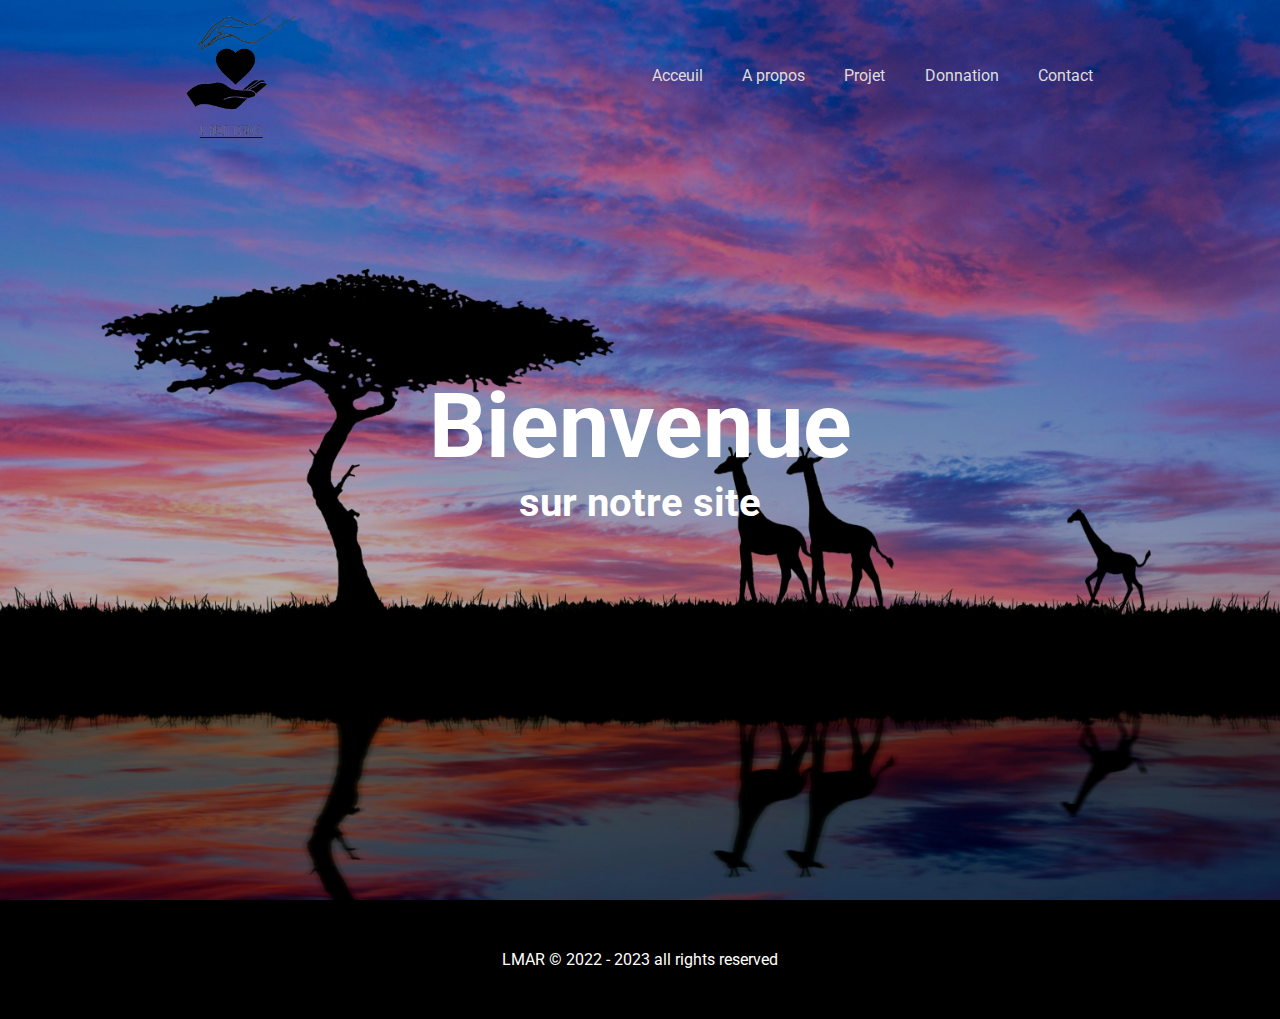
<file: index.html>
<!DOCTYPE html>
<html lang="en">
<head>
    <meta charset="UTF-8">
    <meta http-equiv="X-UA-Compatible" content="IE=edge">
    <meta name="viewport" content="width=device-width, initial-scale=1.0">
    <title>Document</title>
    <link rel="stylesheet" href="./css/style.css">
</head>
<body>
    <header>
        <img src="./res/logo.png" alt="logo">
        <div class="links">
            <a href="./index.html">Acceuil</a>
            <a href="./about.html">A propos</a>
            <a href="./projet.html">Projet</a>
            <a href="./donnation.html">Donnation</a>
            <a href="./contact.html">Contact</a>
        </div>
    </header>
    <main>
        <h2>Bienvenue</h2>
        <h3>sur notre site</h3>
    </main>
    <div class="cover"></div>
    <footer>
        <p>LMAR © 2022 - 2023 all rights reserved</p>
    </footer>
</body>
</html>
</file>
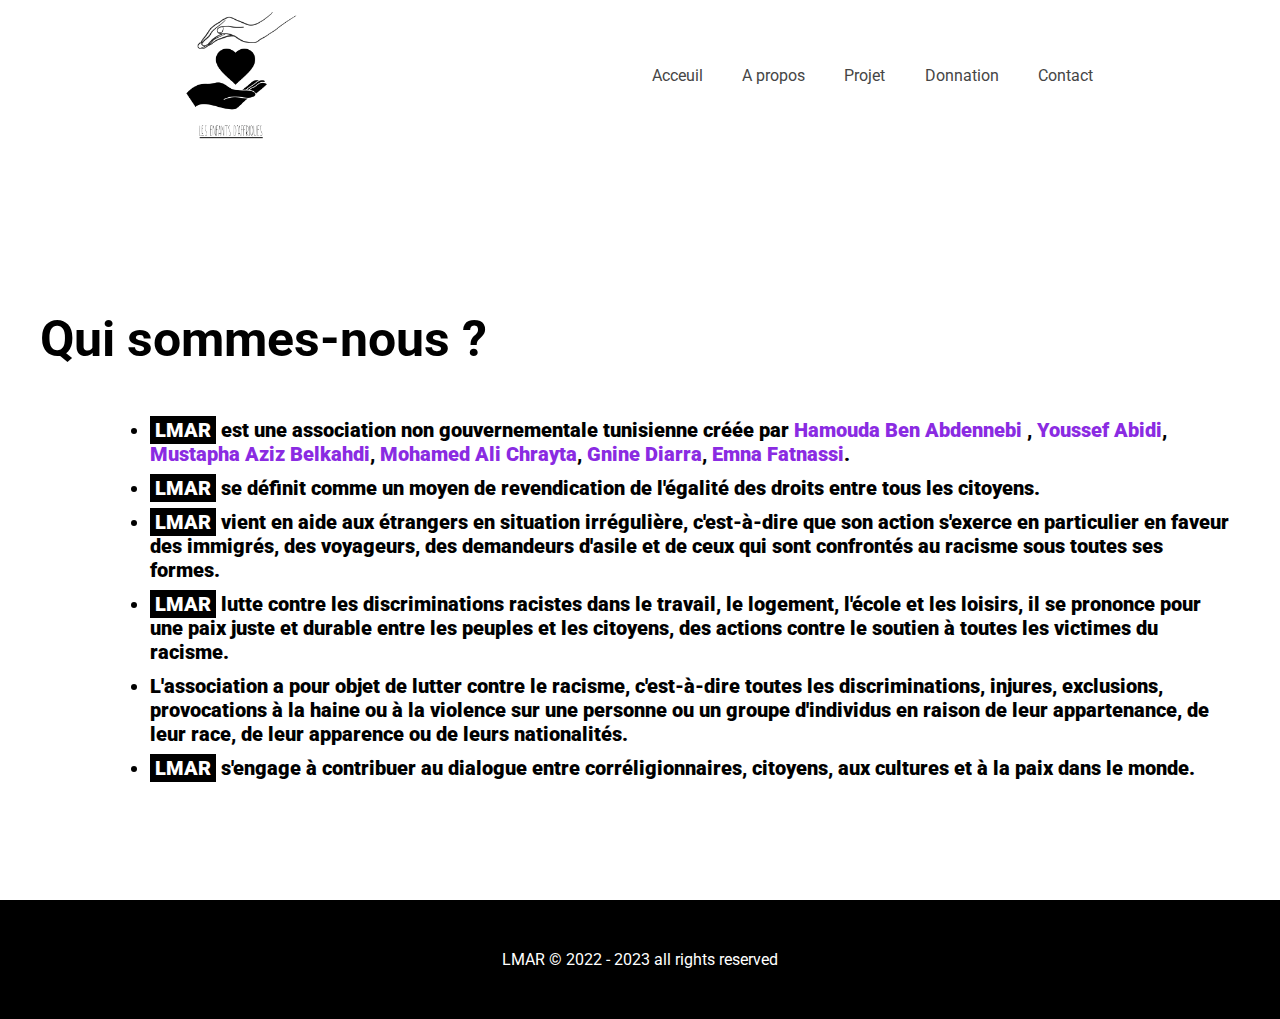
<file: about.html>
<!DOCTYPE html>
<html lang="en">
<head>
    <meta charset="UTF-8">
    <meta http-equiv="X-UA-Compatible" content="IE=edge">
    <meta name="viewport" content="width=device-width, initial-scale=1.0">
    <title>Document</title>
    <link rel="stylesheet" href="./css/style.css">
</head>
<body>
    <header>
        <img src="./res/logo.png" alt="logo">
        <div class="spe-links">
            <a href="./index.html">Acceuil</a>
            <a href="./about.html">A propos</a>
            <a href="./projet.html">Projet</a>
            <a href="./donnation.html">Donnation</a>
            <a href="./contact.html">Contact</a>
        </div>
    </header>
    <div class="about-main">
        <h2>Qui sommes-nous ?</h2>
        <ul>
            <li><span class="lmar">LMAR</span> est une association non gouvernementale tunisienne créée par <span class="name">Hamouda Ben Abdennebi</span> , <span class="name">Youssef Abidi</span>, <span class="name">Mustapha Aziz Belkahdi</span>, <span class="name">Mohamed Ali Chrayta</span>, <span class="name">Gnine Diarra</span>, <span class="name">Emna Fatnassi</span>.</li>
            <li><span class="lmar">LMAR</span> se définit comme un moyen de revendication de l'égalité des droits entre tous les citoyens.</li>
            <li><span class="lmar">LMAR</span> vient en aide aux étrangers en situation irrégulière, c'est-à-dire que son action s'exerce en particulier en faveur des immigrés, des voyageurs, des demandeurs d'asile et de ceux qui sont confrontés au racisme sous toutes ses formes.</li>
            <li><span class="lmar">LMAR</span> lutte contre les discriminations racistes dans le travail, le logement, l'école et les loisirs, il se prononce pour une paix juste et durable entre les peuples et les citoyens, des actions contre le soutien à toutes les victimes du racisme.</li>
            <li>L'association a pour objet de lutter contre le racisme, c'est-à-dire toutes les discriminations, injures, exclusions, provocations à la haine ou à la violence sur une personne ou un groupe d'individus en raison de leur appartenance, de leur race, de leur apparence ou de leurs nationalités.</li>
            <li><span class="lmar">LMAR</span> s'engage à contribuer au dialogue entre corréligionnaires, citoyens, aux cultures et à la paix dans le monde.</li>
        </ul>
    </div>
    <footer><p>LMAR © 2022 - 2023 all rights reserved</p></footer>
</body>
</html>
</file>
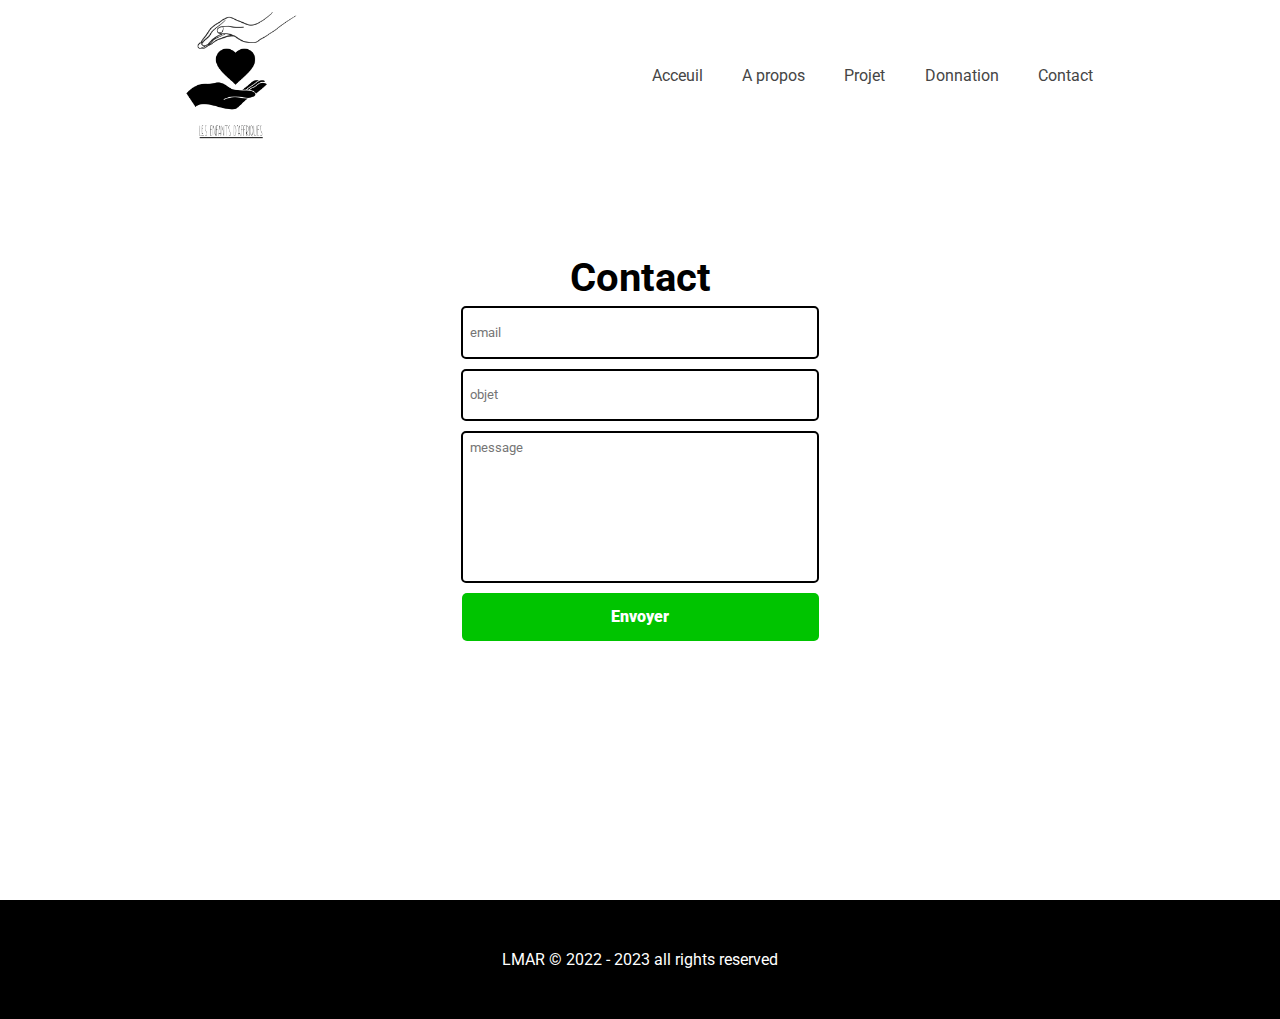
<file: contact.html>
<!DOCTYPE html>
<html lang="en">
<head>
    <meta charset="UTF-8">
    <meta http-equiv="X-UA-Compatible" content="IE=edge">
    <meta name="viewport" content="width=device-width, initial-scale=1.0">
    <title>Document</title>
    <link rel="stylesheet" href="./css/style.css">
</head>
<body>
    <header>
        <img src="./res/logo.png" alt="logo">
        <div class="spe-links">
            <a href="./index.html">Acceuil</a>
            <a href="./about.html">A propos</a>
            <a href="./projet.html">Projet</a>
            <a href="./donnation.html">Donnation</a>
            <a href="./contact.html">Contact</a>
        </div>
    </header>
    <div class="contact-main">
        <h2>Contact</h2>
        <div>
            <form>
                <input type="text" placeholder="email">
                <input type="text" placeholder="objet">
                <textarea placeholder="message"></textarea>
                <p>Envoyer</p>
            </form>
        </div>
    </div>
    <footer><p>LMAR © 2022 - 2023 all rights reserved</p></footer>
</body>
</html>
</file>
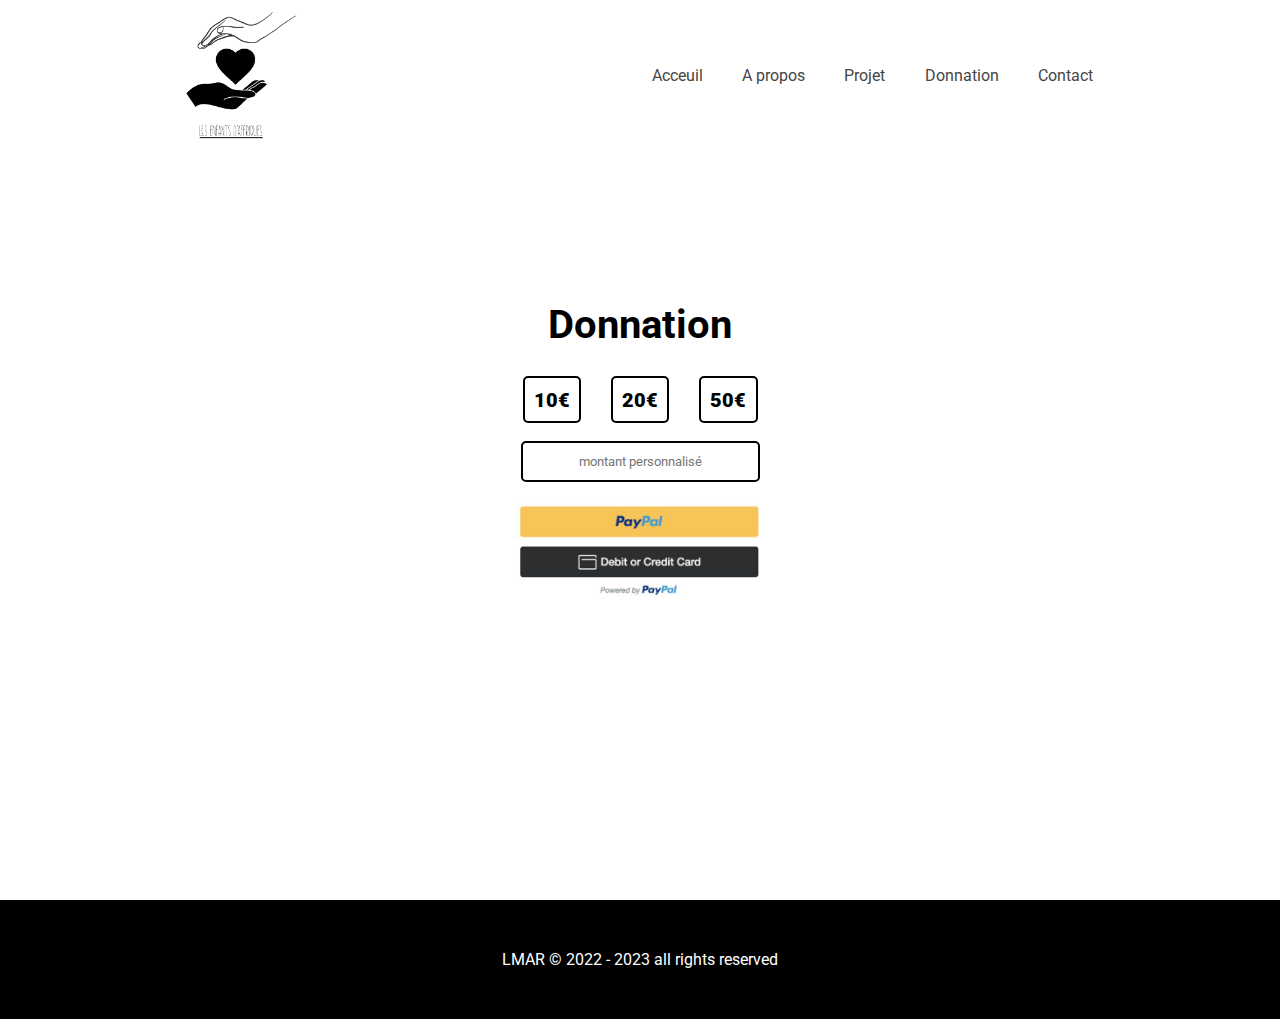
<file: donnation.html>
<!DOCTYPE html>
<html lang="en">
<head>
    <meta charset="UTF-8">
    <meta http-equiv="X-UA-Compatible" content="IE=edge">
    <meta name="viewport" content="width=device-width, initial-scale=1.0">
    <title>Document</title>
    <link rel="stylesheet" href="./css/style.css">
</head>
<body>
    <header>
        <img src="./res/logo.png" alt="logo">
        <div class="spe-links">
            <a href="./index.html">Acceuil</a>
            <a href="./about.html">A propos</a>
            <a href="./projet.html">Projet</a>
            <a href="./donnation.html">Donnation</a>
            <a href="./contact.html">Contact</a>
        </div>
    </header>
    <div class="donnation-main">
        <h2>Donnation</h2>
        <div>
            <form>
                <div class="mont">
                    <div>
                        <p>10€</p>
                        <p>20€</p>
                        <p>50€</p>
                    </div>
                    <input type="text" placeholder="montant personnalisé">
                </div>
                <img src="./res/paypal.jpg" alt="payment">
            </form>
        </div>
    </div>
    <footer><p>LMAR © 2022 - 2023 all rights reserved</p></footer>
</body>
</html>
</file>
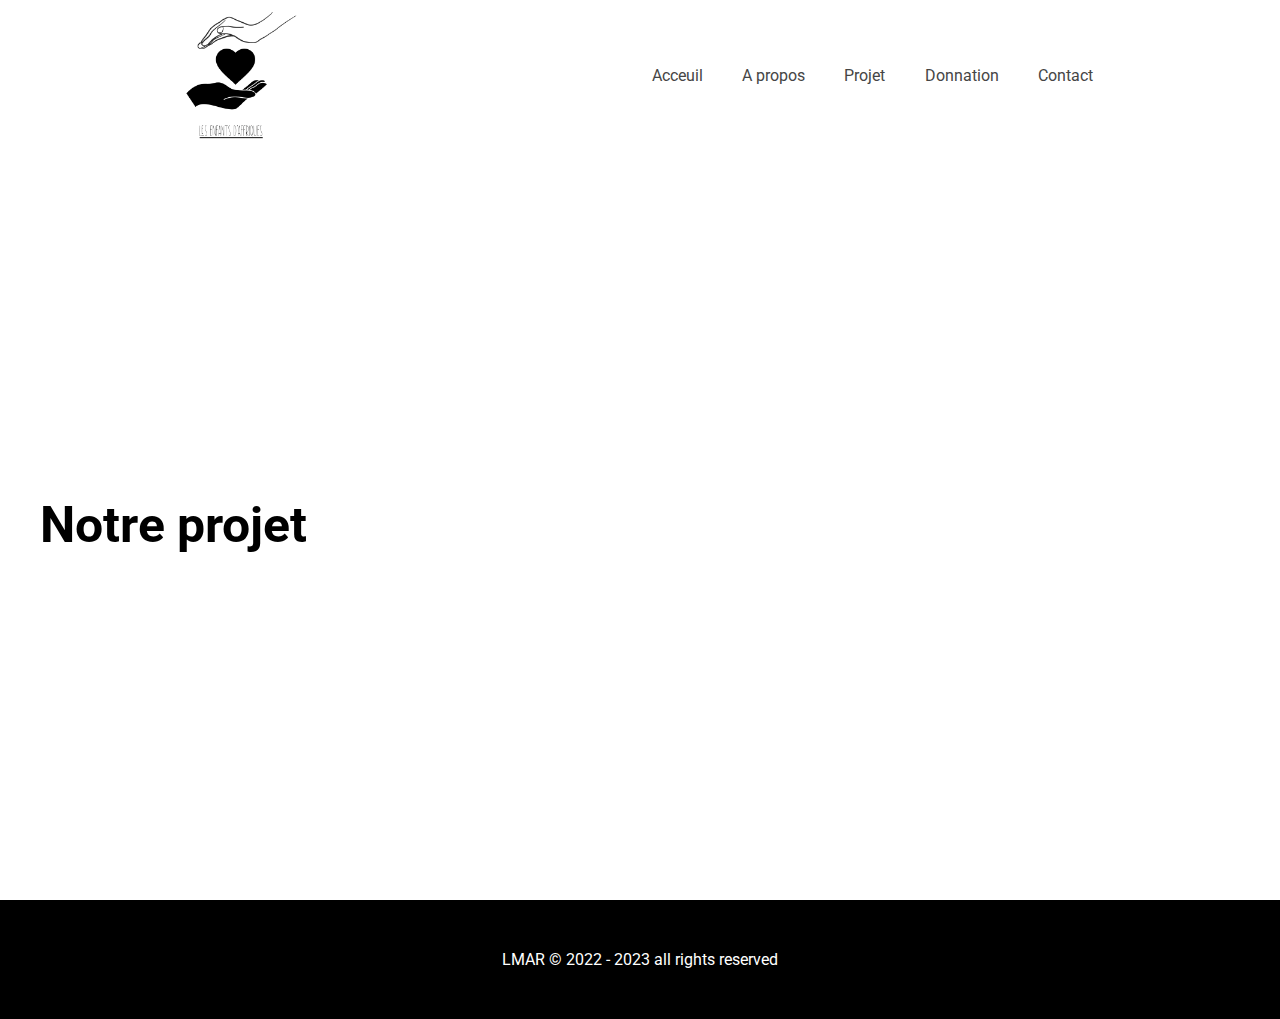
<file: projet.html>
<!DOCTYPE html>
<html lang="en">
<head>
    <meta charset="UTF-8">
    <meta http-equiv="X-UA-Compatible" content="IE=edge">
    <meta name="viewport" content="width=device-width, initial-scale=1.0">
    <title>Document</title>
    <link rel="stylesheet" href="./css/style.css">
</head>
<body>
    <header>
        <img src="./res/logo.png" alt="logo">
        <div class="spe-links">
            <a href="./index.html">Acceuil</a>
            <a href="./about.html">A propos</a>
            <a href="./projet.html">Projet</a>
            <a href="./donnation.html">Donnation</a>
            <a href="./contact.html">Contact</a>
        </div>
    </header>
    <div class="about-main">
        <h2>Notre projet</h2>
    </div>
    <footer><p>LMAR © 2022 - 2023 all rights reserved</p></footer>
</body>
</html>
</file>
<file: css/style.css>
@import url('https://fonts.googleapis.com/css2?family=Roboto&display=swap');

*{
    padding: 0;
    margin: 0;
    font-family: 'Roboto', sans-serif;
}

/*?------------------------home----------------------------*/
main{
    min-height: 100vh;
    background-image: url("../res/index.jpeg");
    background-size: cover;
    background-position: center;
    background-repeat: no-repeat;
    background-attachment: fixed;
    z-index: -1;
    display: flex;
    flex-direction: column;
    justify-content: center;
    align-items: center;
    color: white;
    font-weight: 900;
}
main h2{
    font-size: 90px;
    z-index: 5;
}
main h3{
    font-size: 40px;
    z-index: 5;
}
header{
    position: absolute;
    display: flex;
    justify-content: space-around;
    align-items: center;
    width: 100%;
    z-index: 4;
}

header img{
    width: 150px;
}

.links{
    min-width: 500px;
    display: flex;
    justify-content: space-evenly;
}

.links a{
    color: rgb(221, 221, 221);
    text-decoration: none;
    font-size: 16px;
    margin: 0 2%;
    transition: .1s;
}

.links a:hover{
    color: rgb(255, 255, 255);
}

.cover{
    background-color: black;
    width: 100%;
    height: 100vh;
    z-index: 2;
    position: absolute;
    top: 0vh;
    opacity: .3;
}

footer{
    background-color: black;
    display: flex;
    justify-content: center;
    align-items: center;
}

footer p{
    color: white;
    margin: 50px 0;
}



/*?-------------------about------------------------------*/

.about-main{
    min-height: 100vh;
    background-color: #fff;
    display: flex;
    flex-direction: column;
    justify-content: center;
    align-items: flex-start;
    color: black;
    font-weight: 900;
}

.spe-links{
    min-width: 500px;
    display: flex;
    justify-content: space-evenly;
}

.spe-links a{
    color: rgb(69, 69, 69);
    text-decoration: none;
    font-size: 16px;
    margin: 0 2%;
    transition: .1s;
}

.spe-links a:hover{
    color: rgb(0, 0, 0);
}

.about-main ul li {
    margin-left: 150px;
    margin-right: 50px;
    font-size: 20px;
    margin-bottom: 10px;
}

.about-main h2{
    margin-top: 200px;
    font-size: 50px;
    margin-left: 40px;
    margin-bottom: 50px;
}

.lmar{
    background-color: black;
    color: white;
    padding: 2px 5px;
}

.name{
    color: blueviolet;
}

/*!------------------donnation-------------------*/

.donnation-main{
    min-height: 100vh;
    background-color: #fff;
    display: flex;
    flex-direction: column;
    justify-content: center;
    align-items: center;
    color: black;
    font-weight: 900;
}

.donnation-main h2{
    font-size: 40px;
    margin: 10px;
}

.donnation-main img{
    width: 280px;
    cursor: pointer;
}

.mont{
    display: flex;
    flex-direction: column;
    justify-content: center;
    align-items: center;
}

.mont div{
    display: flex;
    justify-content: space-between;
    align-items: center;
    width: 235px;
    margin: 18px;
}

.mont div p{
    border: 2px solid black;
    padding: 4%;
    font-size: 20px;
    border-radius: 5px;
    cursor: pointer;
    transition: .2s;
}

.mont div p:hover{
    background-color: black;
    color: #fff;
}

.mont input{
    width: 235px;
    padding: 4% 0;
    border-radius: 5px;
    border: 2px solid black;
    text-align: center;
}

/*TODO--------------contact--------------------*/

.contact-main{
    min-height: 100vh;
    background-color: #fff;
    display: flex;
    flex-direction: column;
    justify-content: center;
    align-items: center;
    color: black;
    font-weight: 900;
}

.contact-main form{
    display: flex;
    flex-direction: column;
    align-items: center;
    justify-content: center;
}

.contact-main form input{
    width: 340px;
    height: 34px;
    margin: 5px 0;
    padding: 2%;
    border-radius: 5px;
    border: 2px solid black;
}

.contact-main form textarea{
    width: 340px;
    height: 134px;
    margin: 5px 0;
    padding: 2%;
    border-radius: 5px;
    border: 2px solid black;
    resize: none;
}

textarea:focus, input:focus{
    outline: none;
}

.contact-main h2{
    font-size: 40px;
}

.contact-main form p{
    background-color: rgb(0, 196, 0);
    width: 357px;
    text-align: center;
    padding: 4% 0;
    margin: 5px 0;
    border-radius: 5px;
    color: white;
    transition: .2s;
    cursor: pointer;
}

.contact-main form p:hover{
    background-color: rgb(0, 255, 0);
}

/*!-----------------projet-------------------*/
</file>
